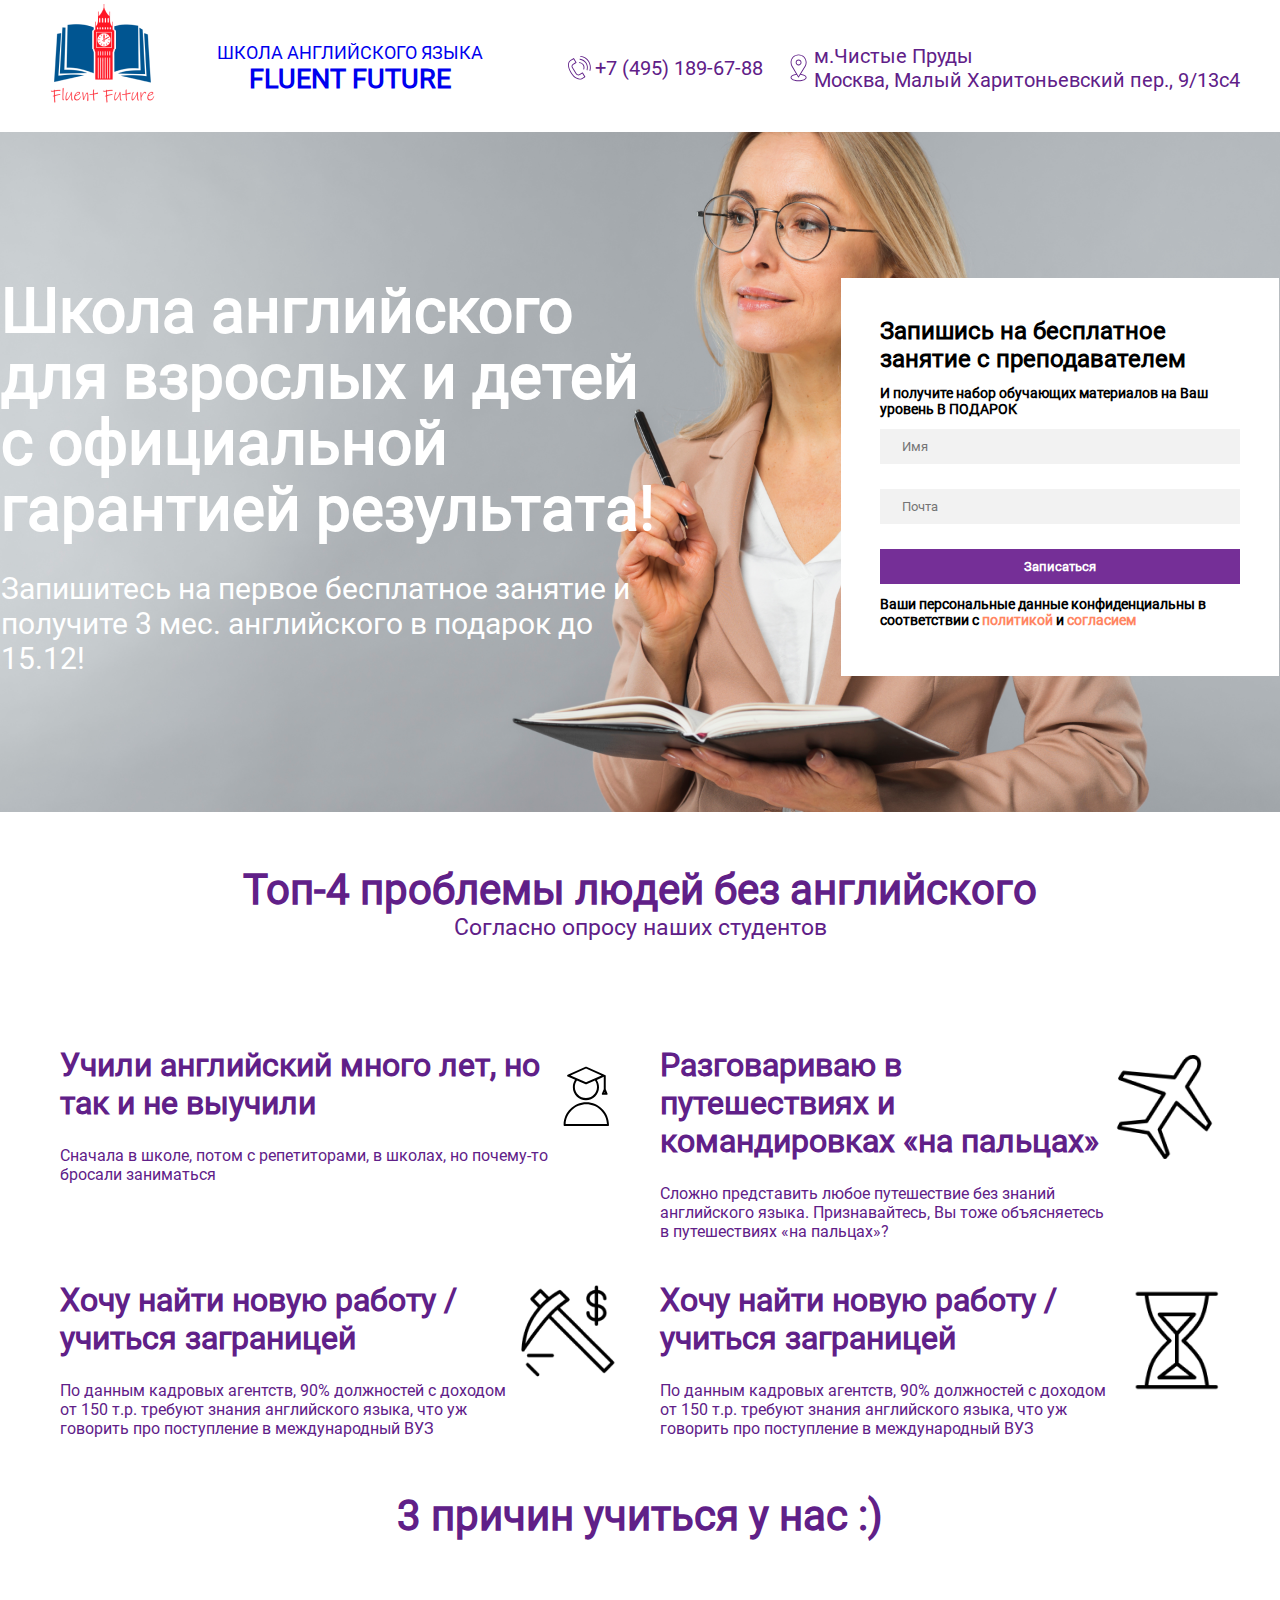
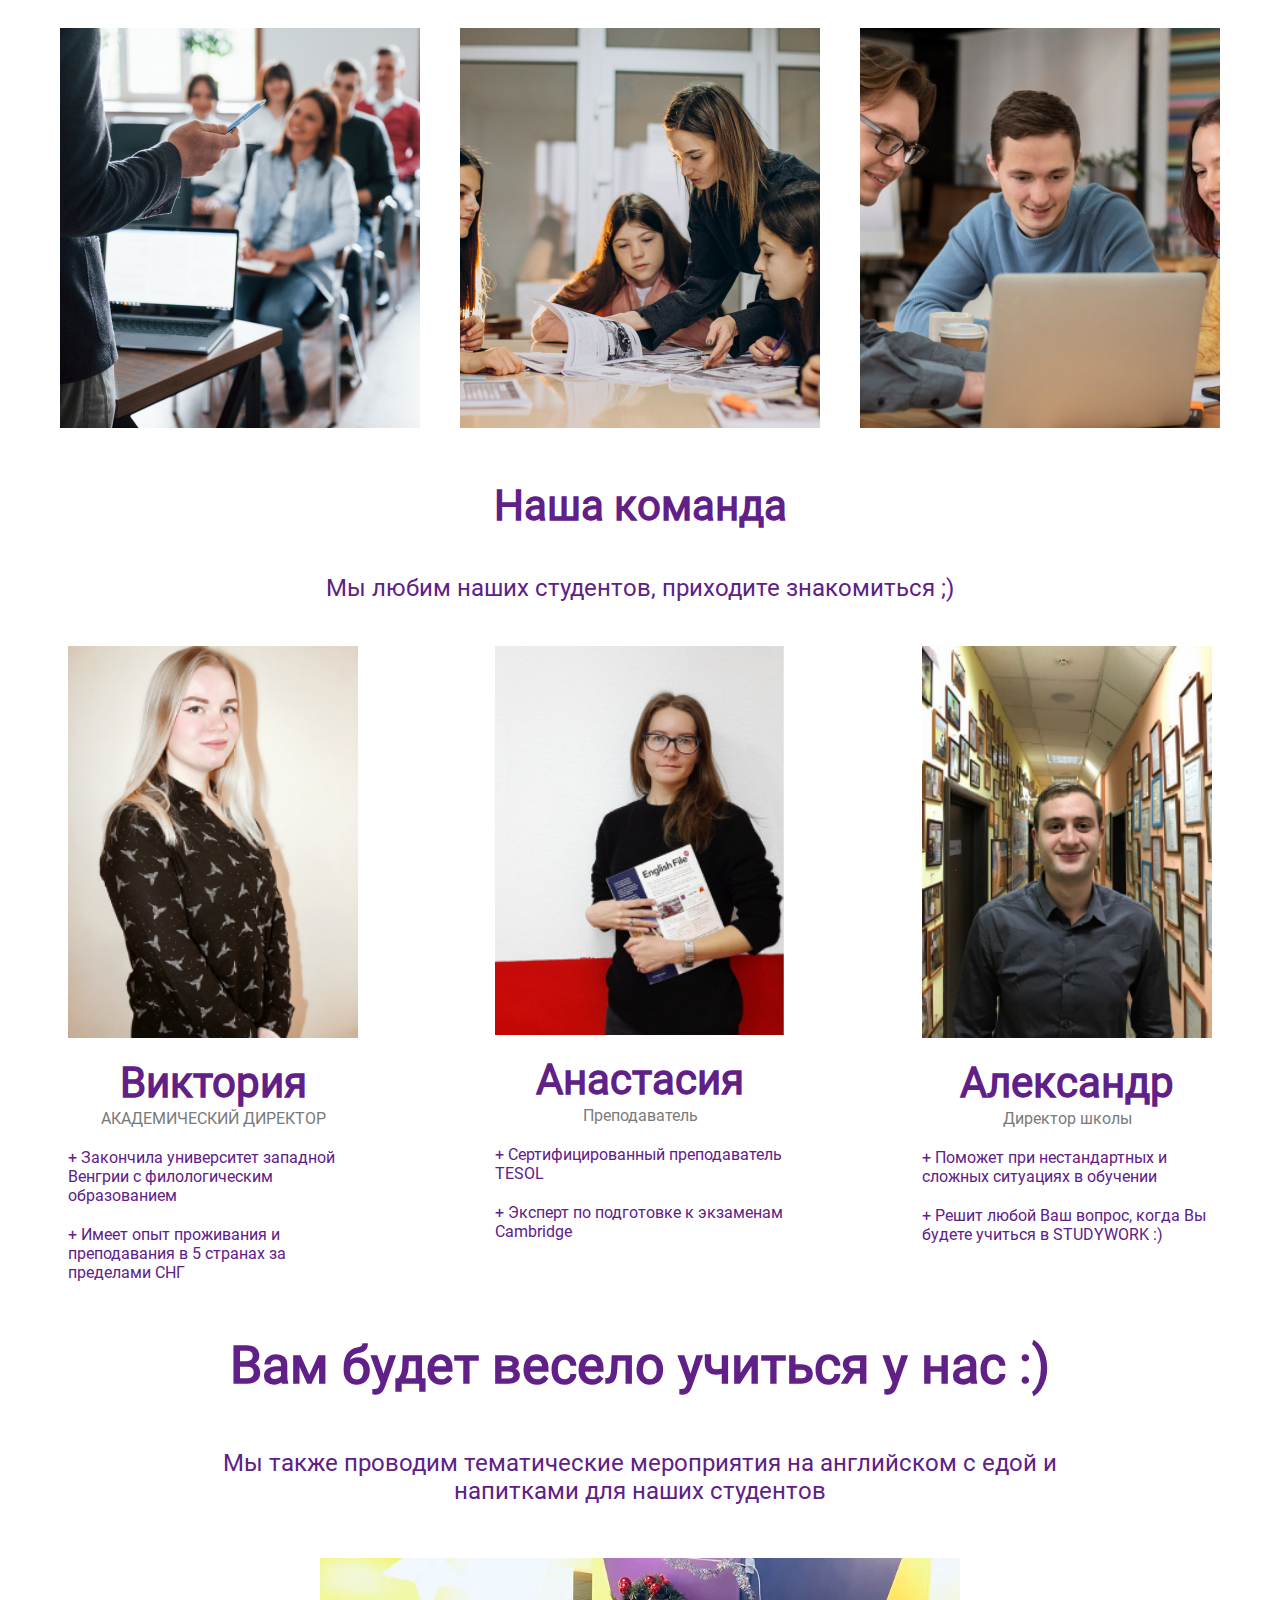
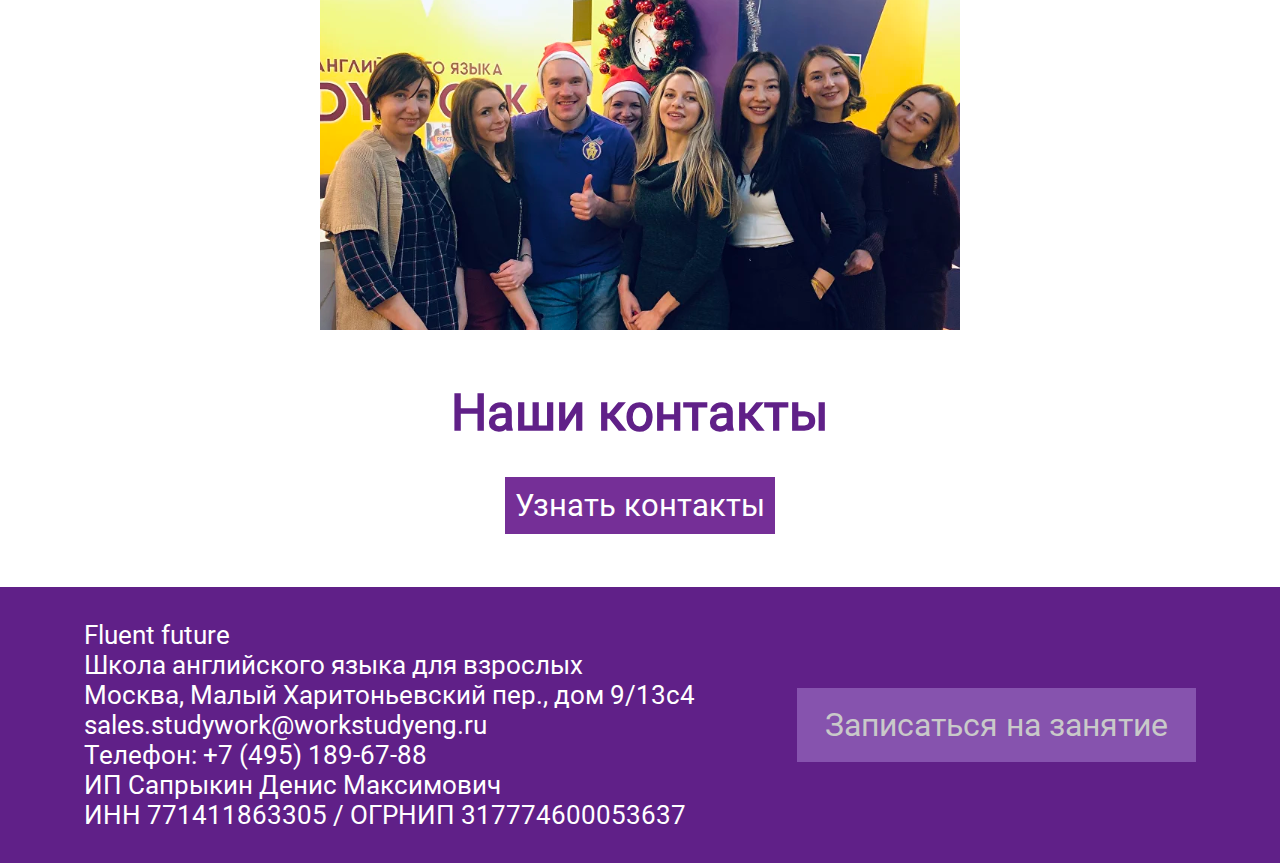
<file: docs/index.html>
<!DOCTYPE html>
<html lang="en">
<head>
    <meta charset="UTF-8">
    <meta name="viewport" content="width=device-width, initial-scale=1.0">
    <title>Главная страница</title>
    <link rel="stylesheet" href="style.css">
</head>
<body>
    <header class="header">
        <div class="header_container_1">
            <a href="../docs/index.html">
                <img src="../img/Без имени-1 1.png">
            </a>
            <a href="../docs/index.html">
                <div class="header_container_1_text">
                    <p>ШКОЛА АНГЛИЙСКОГО ЯЗЫКА</p>
                    <h1>FLUENT FUTURE</h1>
                </div>
            </a>
        </div>
        <div class="header_container_2">
            <div class="header_container_2_item">
                <svg width="31" height="30" viewBox="0 0 31 30" fill="none" xmlns="http://www.w3.org/2000/svg">
                    <path d="M12.3125 25.6009C13.5008 26.2663 14.6712 26.6006 15.7614 26.6006C16.6741 26.6003 17.5306 26.3659 18.2929 25.8953L21.1027 24.1621C21.1528 24.1311 21.1964 24.0906 21.2309 24.0429C21.2654 23.9951 21.2901 23.941 21.3037 23.8837C21.3173 23.8264 21.3194 23.7669 21.31 23.7088C21.3006 23.6506 21.2798 23.5949 21.2489 23.5447L18.8134 19.5975C18.7508 19.4964 18.6506 19.4242 18.5349 19.3969C18.4191 19.3695 18.2973 19.3892 18.196 19.4516L15.365 21.1989C14.9298 21.4674 14.3714 21.5532 13.8341 21.4351C13.2969 21.3167 12.8384 21.0052 12.5759 20.5795L8.72817 14.3438C8.17183 13.4422 8.45224 12.256 9.35326 11.6997L9.35356 11.6994L12.2919 9.88536C12.393 9.82286 12.4652 9.72276 12.4926 9.60705C12.5199 9.49134 12.5002 9.36951 12.4378 9.26833L10.002 5.32197C9.97111 5.2718 9.93065 5.22821 9.88292 5.1937C9.83518 5.15919 9.78111 5.13444 9.72379 5.12086C9.66648 5.10728 9.60704 5.10514 9.5489 5.11456C9.49076 5.12399 9.43504 5.14479 9.38495 5.17578L6.44902 6.98798C3.17677 9.00765 3.29156 14.3094 6.72883 19.8812C8.30457 22.436 10.2878 24.4673 12.3125 25.6009ZM6.92045 7.75089L9.47464 6.17456L11.4396 9.35772L8.88273 10.9361L8.88153 10.937C7.56079 11.7535 7.14944 13.4924 7.96526 14.8144L11.813 21.0497C12.2019 21.6808 12.8686 22.1403 13.6416 22.3107C14.4042 22.4778 15.2045 22.3514 15.8362 21.9615L18.2854 20.4498L20.2501 23.6335L17.8218 25.1315C16.0484 26.2257 14.0853 25.565 12.7508 24.8179C10.857 23.7573 8.98915 21.8369 7.49203 19.41C4.33219 14.2879 4.09722 9.49344 6.92045 7.75089ZM15.3217 10.0303C16.7728 10.1161 18.057 10.8617 18.8457 12.0763C19.5996 13.2338 19.7811 14.6523 19.3431 15.9683C19.3206 16.0357 19.3144 16.1074 19.3251 16.1777C19.3358 16.2479 19.363 16.3146 19.4046 16.3722C19.4462 16.4299 19.5008 16.4768 19.5641 16.5091C19.6274 16.5414 19.6974 16.5582 19.7685 16.5581C19.9565 16.5581 20.1314 16.4394 20.1939 16.2514C20.7188 14.6747 20.5012 12.9744 19.5975 11.5872C18.6666 10.1529 17.0876 9.23605 15.3746 9.13471C15.125 9.12424 14.9151 9.30869 14.9005 9.55592C14.897 9.61473 14.9051 9.67366 14.9243 9.72934C14.9436 9.78502 14.9737 9.83636 15.0128 9.88042C15.0519 9.92448 15.0993 9.9604 15.1523 9.98612C15.2053 10.0118 15.2629 10.0269 15.3217 10.0303Z" fill="#602088"/>
                    <path d="M15.9494 6.70189C18.2991 6.97184 20.3849 8.26119 21.6718 10.2387C22.288 11.1857 22.6935 12.2541 22.8607 13.3715C23.0279 14.4889 22.953 15.6291 22.641 16.715C22.6217 16.7818 22.6182 16.8522 22.6308 16.9205C22.6434 16.9889 22.6717 17.0534 22.7135 17.1089C22.7554 17.1644 22.8095 17.2094 22.8718 17.2404C22.934 17.2713 23.0026 17.2874 23.0721 17.2872C23.1693 17.2871 23.2639 17.2554 23.3416 17.1968C23.4192 17.1383 23.4757 17.056 23.5026 16.9626C23.85 15.7532 23.9335 14.4832 23.7473 13.2388C23.5611 11.9943 23.1096 10.8044 22.4234 9.74963C20.9902 7.54731 18.668 6.11178 16.0517 5.81104C15.8104 5.78264 15.5835 5.95931 15.5551 6.20535C15.5267 6.45138 15.7031 6.67349 15.9494 6.70189Z" fill="#602088"/>
                    <path d="M16.5626 3.77044C18.1043 3.98441 19.5819 4.52725 20.8955 5.3622C22.209 6.19714 23.3277 7.30468 24.1758 8.60976C25.0083 9.89092 25.5619 11.3329 25.8005 12.8421C26.0391 14.3512 25.9575 15.8936 25.5609 17.3691C25.5429 17.4356 25.5406 17.5054 25.554 17.5729C25.5674 17.6405 25.5962 17.704 25.6381 17.7587C25.68 17.8133 25.7339 17.8576 25.7957 17.888C25.8575 17.9184 25.9255 17.9342 25.9943 17.9341C26.1919 17.9341 26.3734 17.8026 26.4269 17.6023C26.8562 16.0052 26.9446 14.3355 26.6864 12.7019C26.4281 11.0684 25.8288 9.50746 24.9277 8.12068C24.0096 6.70805 22.7986 5.50924 21.3767 4.60544C19.9549 3.70165 18.3554 3.11399 16.6867 2.88227C16.569 2.86625 16.4497 2.89746 16.3549 2.96911C16.2601 3.04075 16.1976 3.14699 16.1809 3.26463C16.1727 3.32291 16.1761 3.38223 16.1908 3.43921C16.2056 3.49618 16.2314 3.54969 16.2669 3.59667C16.3023 3.64364 16.3467 3.68317 16.3975 3.71299C16.4482 3.74281 16.5043 3.76233 16.5626 3.77044Z" fill="#602088"/>
                </svg>
                <p>+7 (495) 189-67-88</p>
            </div>
            <div class="header_container_2_item">
                <svg width="31" height="30" viewBox="0 0 31 30" fill="none" xmlns="http://www.w3.org/2000/svg">
                    <path d="M17.9075 20.9239L22.3896 13.7169C22.4043 13.6936 22.4165 13.6691 22.4261 13.6437C23.1985 12.3877 23.6078 10.9422 23.6087 9.46773C23.6087 5.05172 20.016 1.459 15.6 1.459C11.184 1.459 7.59094 5.05172 7.59094 9.46773C7.59094 10.94 8.0002 12.3824 8.77477 13.6455C8.78373 13.6676 8.7942 13.6891 8.80675 13.7101L13.128 20.9418C9.77354 21.416 7.56763 22.7953 7.56763 24.4685C7.56763 26.5417 11.0907 28.1652 15.588 28.1652C20.0853 28.1652 23.6084 26.5414 23.6084 24.4685C23.6087 22.7875 21.3 21.3774 17.9075 20.9239ZM9.57982 13.2416C8.86746 12.1117 8.4889 10.8035 8.48778 9.46773C8.48778 5.54617 11.6781 2.35583 15.6 2.35583C19.5215 2.35583 22.7119 5.54617 22.7119 9.46773C22.7119 10.8001 22.3343 12.105 21.6201 13.2416C21.6052 13.2655 21.5929 13.2903 21.5831 13.316L16.8478 20.9293C16.7766 21.0384 16.7626 21.0632 16.6756 21.2061L15.4798 23.1289L9.61988 13.3223C9.60926 13.2941 9.59584 13.2671 9.57982 13.2416ZM15.5883 27.2684C11.3902 27.2684 8.46476 25.7925 8.46476 24.4685C8.46476 23.2667 10.668 22.1343 13.6314 21.7837L15.0873 24.2204C15.1677 24.3546 15.3118 24.4374 15.4681 24.4386H15.472C15.6269 24.4386 15.771 24.3585 15.8529 24.2269L17.3835 21.766C20.3941 22.0922 22.7116 23.2533 22.7116 24.4685C22.7119 25.7928 19.7864 27.2684 15.5883 27.2684Z" fill="#602088"/>
                    <path d="M18.5003 9.46773C18.5003 7.8621 17.1939 6.55571 15.5883 6.55571C13.9827 6.55571 12.6763 7.8621 12.6763 9.46773C12.6763 11.0734 13.9827 12.3798 15.5883 12.3798C17.1939 12.3798 18.5003 11.0734 18.5003 9.46773ZM13.5731 9.46773C13.5731 8.35655 14.4771 7.45254 15.5883 7.45254C16.6995 7.45254 17.6035 8.35655 17.6035 9.46773C17.6035 10.5789 16.6998 11.4829 15.5883 11.4829C14.4768 11.4829 13.5731 10.5789 13.5731 9.46773Z" fill="#602088"/>
                </svg>
                <div class="header_container_2_item_text">
                    <p>м.Чистые Пруды</p>
                    <p>Москва, Малый Харитоньевский пер., 9/13с4</p>
                </div>
            </div>
        </div>
    </header>
    <main class="main">
        <section class="section-1">
            <div class="section-1-container-1">
                <div class="section-1-container-1-1">
                    <h1>Школа английского для взрослых и детей с официальной гарантией результата!</h1>
                    <p>Запишитесь на первое бесплатное занятие и получите 3 мес. английского в подарок до 15.12!</p>
                </div>
                <div class="section-1-container-1-2">
                    <h1>Запишись на бесплатное занятие с преподавателем</h1>
                    <p>И получите набор обучающих материалов на Ваш уровень В ПОДАРОК</p>
                    <form>
                        <input type="text" placeholder="Имя">
                        <input type="text" placeholder="Почта">
                        <button type="submit">Записаться</button>
                    </form>
                    <p>Ваши персональные данные конфиденциальны в соответствии с <b>политикой</b> и <b>согласием</b></p>
                </div>
            </div>
        </section>
        <section class="section-2">
            <div class="section-2-container-1">
                <div class="section-2-container-1-text">
                    <h1>Топ-4 проблемы людей без английского</h1>
                    <p>Согласно опросу наших студентов</p>
                </div>
                <div class="section-2-container-1-1">
                    <div class="section-2-container-1-1-item">
                        <div class="section-2-container-1-1-item-text">
                            <h1>Учили английский много лет, но так и не выучили</h1>
                            <p>Сначала в школе, потом с репетиторами, в школах, но почему-то бросали заниматься</p>
                        </div>
                        <svg width="100" height="100" viewBox="0 0 100 100" fill="none" xmlns="http://www.w3.org/2000/svg">
                            <path fill-rule="evenodd" clip-rule="evenodd" d="M20.648 20.732L31.762 25.672C29.5849 28.9185 28.4201 32.738 28.415 36.647C28.415 47.515 37.257 56.358 48.125 56.358C58.994 56.358 67.836 47.515 67.836 36.647C67.8301 32.7781 66.6886 28.9961 64.553 25.77L74.999 21.128V39.83L72.196 46.14C72.0938 46.3684 72.0504 46.6187 72.0698 46.8682C72.0892 47.1177 72.1708 47.3583 72.3072 47.5682C72.4435 47.778 72.6302 47.9503 72.8503 48.0694C73.0704 48.1885 73.3168 48.2506 73.567 48.25H79.241C79.4878 48.2501 79.7308 48.1893 79.9485 48.0729C80.1662 47.9566 80.3518 47.7884 80.4889 47.5831C80.626 47.3779 80.7103 47.142 80.7344 46.8964C80.7585 46.6507 80.7216 46.4029 80.627 46.175L78 39.851V19.75C78 19.3521 77.842 18.9706 77.5607 18.6893C77.2794 18.408 76.8978 18.25 76.5 18.25C76.431 18.25 76.366 18.261 76.299 18.27C76.1796 18.1548 76.0416 18.0605 75.891 17.991L48.877 5.98597C48.6851 5.90089 48.4774 5.85693 48.2675 5.85693C48.0576 5.85693 47.8499 5.90089 47.658 5.98597L20.648 17.991C20.383 18.1089 20.1578 18.3011 19.9998 18.5443C19.8418 18.7876 19.7577 19.0714 19.7577 19.3615C19.7577 19.6515 19.8418 19.9354 19.9998 20.1786C20.1578 20.4219 20.383 20.6141 20.648 20.732ZM64.837 36.291C64.837 45.506 57.34 53.002 48.126 53.002C38.912 53.002 31.416 45.506 31.416 36.291C31.422 32.7984 32.5203 29.3952 34.557 26.558L47.659 32.381C47.8508 32.4659 48.0582 32.5098 48.268 32.5098C48.4778 32.5098 48.6852 32.4659 48.877 32.381L61.765 26.654C63.7582 29.4727 64.8311 32.8387 64.837 36.291ZM75.875 45.25L76.454 43.948L76.995 45.25H75.875ZM48.268 8.64197L71.588 19.005L48.268 29.368L24.952 19.005L48.268 8.64197ZM48.698 59.552C29.851 59.552 14.516 74.877 14.5 93.721C14.499 94.56 15.161 95.25 16 95.25H81.394C82.233 95.25 82.895 94.561 82.894 93.721C82.878 74.877 67.543 59.552 48.698 59.552ZM17.536 92.25C18.322 75.741 31.998 62.552 48.698 62.552C65.397 62.552 79.073 75.741 79.859 92.25H17.536Z" fill="black"/>
                        </svg>
                    </div>
                    <div class="section-2-container-1-1-item">
                        <div class="section-2-container-1-1-item-text">
                            <h1>Разговариваю в путешествиях и командировках «на пальцах»</h1>
                            <p>Сложно представить любое путешествие без знаний английского языка. Признавайтесь, Вы тоже объясняетесь в путешествиях «на пальцах»?</p>
                        </div>
                        <img src="../img/image 2.png">
                    </div>
                    <div class="section-2-container-1-1-item">
                        <div class="section-2-container-1-1-item-text">
                            <h1>Хочу найти новую работу / учиться заграницей</h1>
                            <p>По данным кадровых агентств, 90% должностей с доходом от 150 т.р. требуют знания английского языка, что уж говорить про поступление в международный ВУЗ</p>
                        </div>
                        <img src="../img/image 1.png">
                    </div>
                    <div class="section-2-container-1-1-item">
                        <div class="section-2-container-1-1-item-text">
                            <h1>Хочу найти новую работу / учиться заграницей</h1>
                            <p>По данным кадровых агентств, 90% должностей с доходом от 150 т.р. требуют знания английского языка, что уж говорить про поступление в международный ВУЗ</p>
                        </div>
                        <img src="../img/image 3.png">
                    </div>
                </div>
            </div>
            <div class="section-2-container-2">
                <h1>3 причин учиться у нас :)</h1>
                <div class="section-2-container-2-1">
                    <div class="section-2-container-2-1-item">
                        <img src="../img/everyone-is-smiling-and-listens-group-of-people-at-business-conference-in-modern-classroom-at-daytime 1.png">
                        <p>Занятия очно в Занятия очно в Москве или онлайн из любой точки мираМоскве или онлайн из любой точки мира</p>
                    </div>
                    <div class="section-2-container-2-1-item">
                        <img src="../img/group-of-kids-studying-at-school 1.png">
                        <h1>Курсы от 8 000 рублей в месяц</h1>
                    </div>
                    <div class="section-2-container-2-1-item">
                        <img src="../img/image 4.png">
                        <h1>Гибкое расписание 7 дней в неделю</h1>
                    </div>
                </div>
            </div>
            <div class="section-2-container-3">
                <h1>Наша команда</h1>
                <p class="caption">Мы любим наших студентов, приходите знакомиться ;)</p>
                <div class="section-2-container-3-1">
                    <div class="section-2-container-3-1-item">
                        <img src="../img/image 5.png">
                        <div class="section-2-container-3-1-item-caption">
                            <h1>Виктория</h1>
                            <p>АКАДЕМИЧЕСКИЙ ДИРЕКТОР</p>
                        </div>
                        <p>+ Закончила университет западной Венгрии с филологическим образованием</p>
                        <p>+ Имеет опыт проживания и преподавания в 5 странах за пределами СНГ</p>
                    </div>
                    <div class="section-2-container-3-1-item">
                        <img src="../img/image 7.png">
                        <div class="section-2-container-3-1-item-caption">
                            <h1>Анастасия</h1>
                            <p>Преподаватель</p>
                        </div>
                        <p>+ Сертифицированный преподаватель TESOL</p>
                        <p>+ Эксперт по подготовке к экзаменам Cambridge</p>
                    </div>
                    <div class="section-2-container-3-1-item">
                        <img src="../img/image 6.png">
                        <div class="section-2-container-3-1-item-caption">
                            <h1>Александр</h1>
                            <p>Директор школы</p>
                        </div>
                        <p>+ Поможет при нестандартных и сложных ситуациях в обучении</p>
                        <p>+ Решит любой Ваш вопрос, когда Вы будете учиться в STUDYWORK :)</p>
                    </div>
                </div>
            </div>
            <div class="section-2-container-4">
                <h1>Вам будет весело учиться у нас :)</h1>
                <p class="caption">Мы также проводим тематические мероприятия на английском с едой и напитками для наших студентов</p>
                <img src="../img/image 8.png">
            </div>
            <div class="section-2-container-5">
                <h1>Наши контакты</h1>
                <a href="../page-2/page-2.html">
                    <button>Узнать контакты</button>
                </a>
            </div>
        </section>
    </main>
    <footer class="footer">
        <div class="footer_container">
            <div class="footer_container-1">
                <p>Fluent future</p>
                <p>Школа английского языка для взрослых</p>
                <p>Москва, Малый Харитоньевский пер., дом 9/13с4</p>
                <p>sales.studywork@workstudyeng.ru</p>
                <p>Телефон: +7 (495) 189-67-88</p>
                <p>ИП Сапрыкин Денис Максимович</p>
                <p>ИНН 771411863305 / ОГРНИП 317774600053637</p>
            </div>
            <a href="../page-3/page-3.html">
                <button>Записаться на занятие</button>
            </a>
        </div>
    </footer>
</body>
</html>
</file>
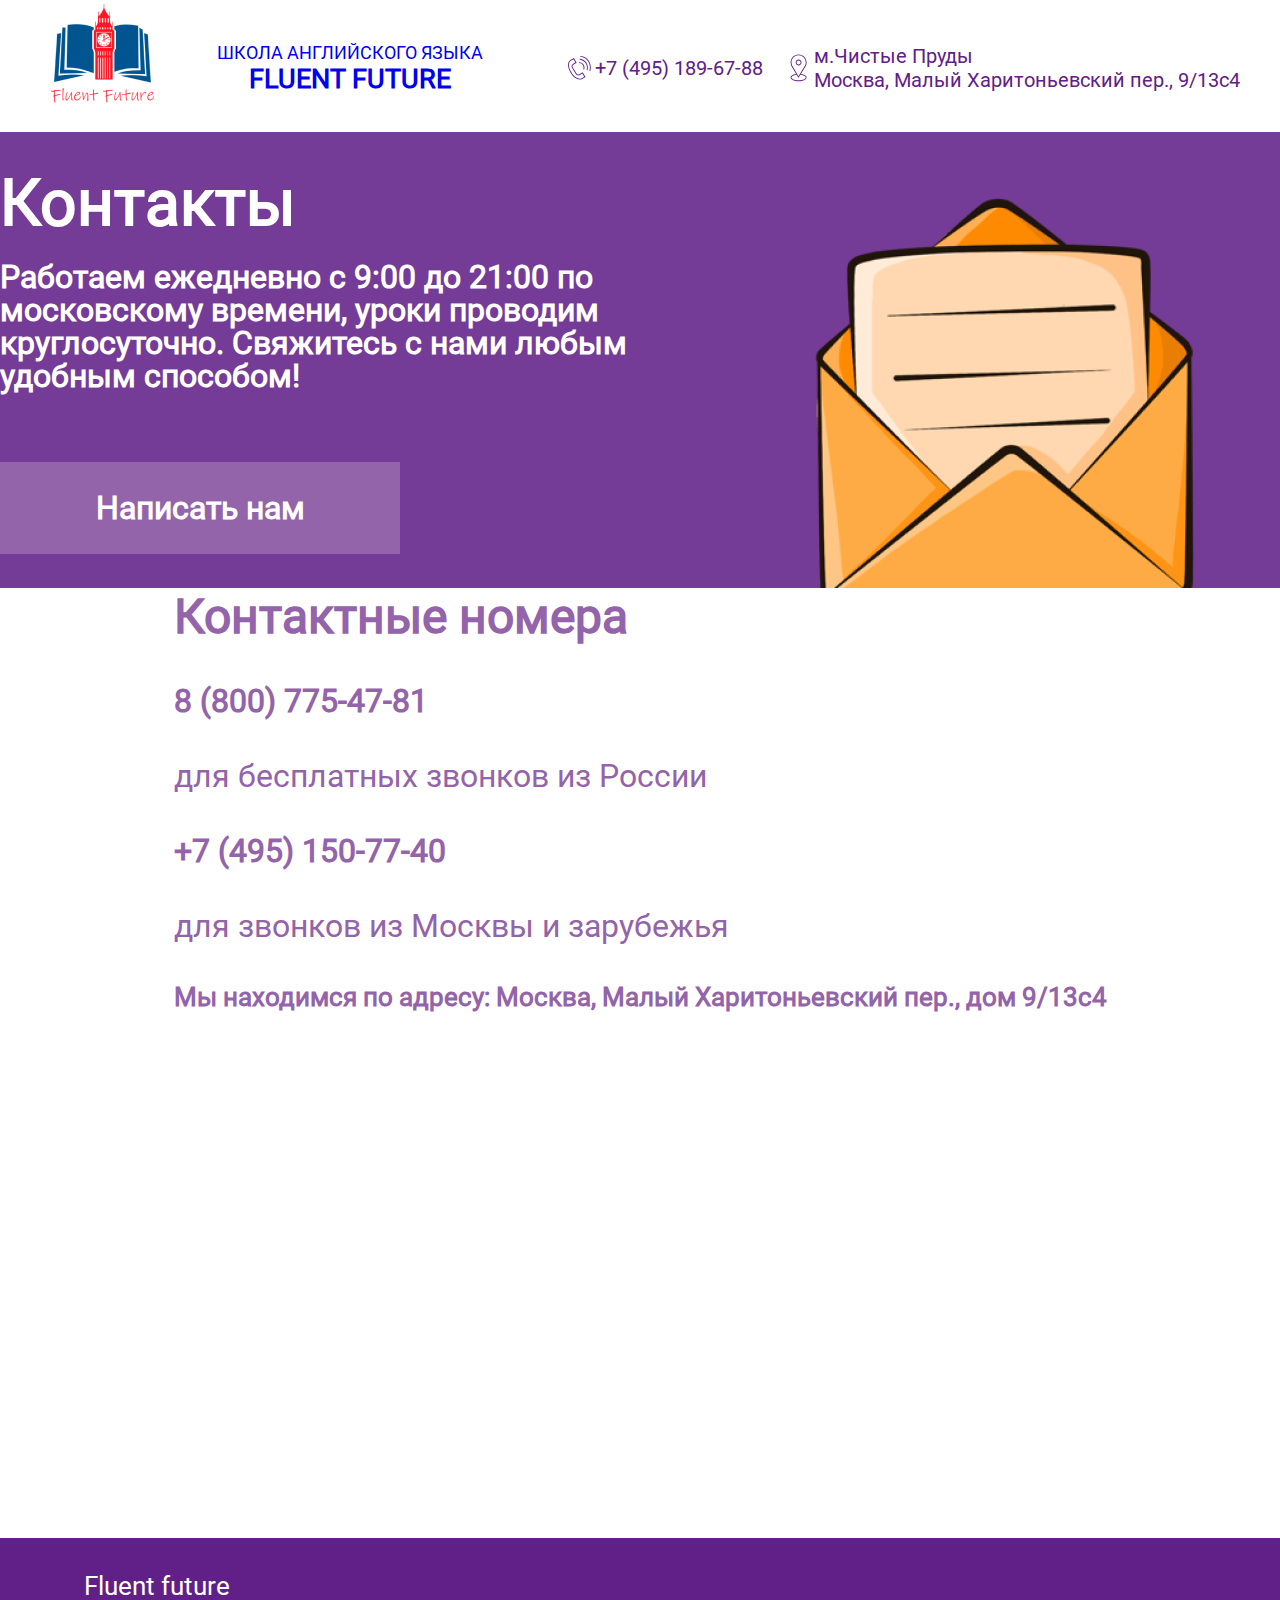
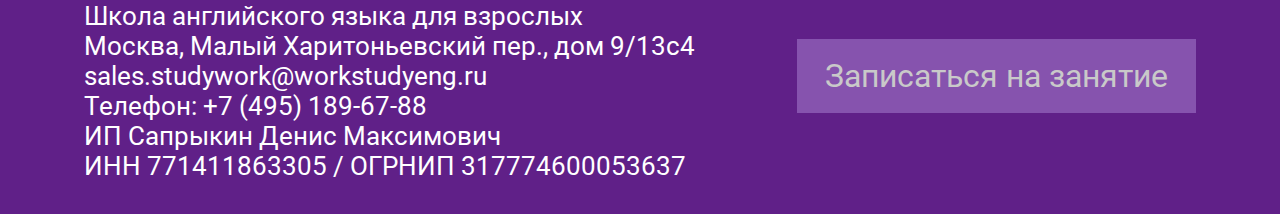
<file: page-2/page-2.html>
<!DOCTYPE html>
<html lang="en">
<head>
    <meta charset="UTF-8">
    <meta name="viewport" content="width=device-width, initial-scale=1.0">
    <title>Контакты</title>
    <link rel="stylesheet" href="style.css">
</head>
<body>
    <header class="header">
        <div class="header_container_1">
            <a href="../docs/index.html">
                <img src="../img/Без имени-1 1.png">
            </a>
            <a href="../docs/index.html">
                <div class="header_container_1_text">
                    <p>ШКОЛА АНГЛИЙСКОГО ЯЗЫКА</p>
                    <h1>FLUENT FUTURE</h1>
                </div>
            </a>
        </div>
        <div class="header_container_2">
            <div class="header_container_2_item">
                <svg width="31" height="30" viewBox="0 0 31 30" fill="none" xmlns="http://www.w3.org/2000/svg">
                    <path d="M12.3125 25.6009C13.5008 26.2663 14.6712 26.6006 15.7614 26.6006C16.6741 26.6003 17.5306 26.3659 18.2929 25.8953L21.1027 24.1621C21.1528 24.1311 21.1964 24.0906 21.2309 24.0429C21.2654 23.9951 21.2901 23.941 21.3037 23.8837C21.3173 23.8264 21.3194 23.7669 21.31 23.7088C21.3006 23.6506 21.2798 23.5949 21.2489 23.5447L18.8134 19.5975C18.7508 19.4964 18.6506 19.4242 18.5349 19.3969C18.4191 19.3695 18.2973 19.3892 18.196 19.4516L15.365 21.1989C14.9298 21.4674 14.3714 21.5532 13.8341 21.4351C13.2969 21.3167 12.8384 21.0052 12.5759 20.5795L8.72817 14.3438C8.17183 13.4422 8.45224 12.256 9.35326 11.6997L9.35356 11.6994L12.2919 9.88536C12.393 9.82286 12.4652 9.72276 12.4926 9.60705C12.5199 9.49134 12.5002 9.36951 12.4378 9.26833L10.002 5.32197C9.97111 5.2718 9.93065 5.22821 9.88292 5.1937C9.83518 5.15919 9.78111 5.13444 9.72379 5.12086C9.66648 5.10728 9.60704 5.10514 9.5489 5.11456C9.49076 5.12399 9.43504 5.14479 9.38495 5.17578L6.44902 6.98798C3.17677 9.00765 3.29156 14.3094 6.72883 19.8812C8.30457 22.436 10.2878 24.4673 12.3125 25.6009ZM6.92045 7.75089L9.47464 6.17456L11.4396 9.35772L8.88273 10.9361L8.88153 10.937C7.56079 11.7535 7.14944 13.4924 7.96526 14.8144L11.813 21.0497C12.2019 21.6808 12.8686 22.1403 13.6416 22.3107C14.4042 22.4778 15.2045 22.3514 15.8362 21.9615L18.2854 20.4498L20.2501 23.6335L17.8218 25.1315C16.0484 26.2257 14.0853 25.565 12.7508 24.8179C10.857 23.7573 8.98915 21.8369 7.49203 19.41C4.33219 14.2879 4.09722 9.49344 6.92045 7.75089ZM15.3217 10.0303C16.7728 10.1161 18.057 10.8617 18.8457 12.0763C19.5996 13.2338 19.7811 14.6523 19.3431 15.9683C19.3206 16.0357 19.3144 16.1074 19.3251 16.1777C19.3358 16.2479 19.363 16.3146 19.4046 16.3722C19.4462 16.4299 19.5008 16.4768 19.5641 16.5091C19.6274 16.5414 19.6974 16.5582 19.7685 16.5581C19.9565 16.5581 20.1314 16.4394 20.1939 16.2514C20.7188 14.6747 20.5012 12.9744 19.5975 11.5872C18.6666 10.1529 17.0876 9.23605 15.3746 9.13471C15.125 9.12424 14.9151 9.30869 14.9005 9.55592C14.897 9.61473 14.9051 9.67366 14.9243 9.72934C14.9436 9.78502 14.9737 9.83636 15.0128 9.88042C15.0519 9.92448 15.0993 9.9604 15.1523 9.98612C15.2053 10.0118 15.2629 10.0269 15.3217 10.0303Z" fill="#602088"/>
                    <path d="M15.9494 6.70189C18.2991 6.97184 20.3849 8.26119 21.6718 10.2387C22.288 11.1857 22.6935 12.2541 22.8607 13.3715C23.0279 14.4889 22.953 15.6291 22.641 16.715C22.6217 16.7818 22.6182 16.8522 22.6308 16.9205C22.6434 16.9889 22.6717 17.0534 22.7135 17.1089C22.7554 17.1644 22.8095 17.2094 22.8718 17.2404C22.934 17.2713 23.0026 17.2874 23.0721 17.2872C23.1693 17.2871 23.2639 17.2554 23.3416 17.1968C23.4192 17.1383 23.4757 17.056 23.5026 16.9626C23.85 15.7532 23.9335 14.4832 23.7473 13.2388C23.5611 11.9943 23.1096 10.8044 22.4234 9.74963C20.9902 7.54731 18.668 6.11178 16.0517 5.81104C15.8104 5.78264 15.5835 5.95931 15.5551 6.20535C15.5267 6.45138 15.7031 6.67349 15.9494 6.70189Z" fill="#602088"/>
                    <path d="M16.5626 3.77044C18.1043 3.98441 19.5819 4.52725 20.8955 5.3622C22.209 6.19714 23.3277 7.30468 24.1758 8.60976C25.0083 9.89092 25.5619 11.3329 25.8005 12.8421C26.0391 14.3512 25.9575 15.8936 25.5609 17.3691C25.5429 17.4356 25.5406 17.5054 25.554 17.5729C25.5674 17.6405 25.5962 17.704 25.6381 17.7587C25.68 17.8133 25.7339 17.8576 25.7957 17.888C25.8575 17.9184 25.9255 17.9342 25.9943 17.9341C26.1919 17.9341 26.3734 17.8026 26.4269 17.6023C26.8562 16.0052 26.9446 14.3355 26.6864 12.7019C26.4281 11.0684 25.8288 9.50746 24.9277 8.12068C24.0096 6.70805 22.7986 5.50924 21.3767 4.60544C19.9549 3.70165 18.3554 3.11399 16.6867 2.88227C16.569 2.86625 16.4497 2.89746 16.3549 2.96911C16.2601 3.04075 16.1976 3.14699 16.1809 3.26463C16.1727 3.32291 16.1761 3.38223 16.1908 3.43921C16.2056 3.49618 16.2314 3.54969 16.2669 3.59667C16.3023 3.64364 16.3467 3.68317 16.3975 3.71299C16.4482 3.74281 16.5043 3.76233 16.5626 3.77044Z" fill="#602088"/>
                </svg>
                <p>+7 (495) 189-67-88</p>
            </div>
            <div class="header_container_2_item">
                <svg width="31" height="30" viewBox="0 0 31 30" fill="none" xmlns="http://www.w3.org/2000/svg">
                    <path d="M17.9075 20.9239L22.3896 13.7169C22.4043 13.6936 22.4165 13.6691 22.4261 13.6437C23.1985 12.3877 23.6078 10.9422 23.6087 9.46773C23.6087 5.05172 20.016 1.459 15.6 1.459C11.184 1.459 7.59094 5.05172 7.59094 9.46773C7.59094 10.94 8.0002 12.3824 8.77477 13.6455C8.78373 13.6676 8.7942 13.6891 8.80675 13.7101L13.128 20.9418C9.77354 21.416 7.56763 22.7953 7.56763 24.4685C7.56763 26.5417 11.0907 28.1652 15.588 28.1652C20.0853 28.1652 23.6084 26.5414 23.6084 24.4685C23.6087 22.7875 21.3 21.3774 17.9075 20.9239ZM9.57982 13.2416C8.86746 12.1117 8.4889 10.8035 8.48778 9.46773C8.48778 5.54617 11.6781 2.35583 15.6 2.35583C19.5215 2.35583 22.7119 5.54617 22.7119 9.46773C22.7119 10.8001 22.3343 12.105 21.6201 13.2416C21.6052 13.2655 21.5929 13.2903 21.5831 13.316L16.8478 20.9293C16.7766 21.0384 16.7626 21.0632 16.6756 21.2061L15.4798 23.1289L9.61988 13.3223C9.60926 13.2941 9.59584 13.2671 9.57982 13.2416ZM15.5883 27.2684C11.3902 27.2684 8.46476 25.7925 8.46476 24.4685C8.46476 23.2667 10.668 22.1343 13.6314 21.7837L15.0873 24.2204C15.1677 24.3546 15.3118 24.4374 15.4681 24.4386H15.472C15.6269 24.4386 15.771 24.3585 15.8529 24.2269L17.3835 21.766C20.3941 22.0922 22.7116 23.2533 22.7116 24.4685C22.7119 25.7928 19.7864 27.2684 15.5883 27.2684Z" fill="#602088"/>
                    <path d="M18.5003 9.46773C18.5003 7.8621 17.1939 6.55571 15.5883 6.55571C13.9827 6.55571 12.6763 7.8621 12.6763 9.46773C12.6763 11.0734 13.9827 12.3798 15.5883 12.3798C17.1939 12.3798 18.5003 11.0734 18.5003 9.46773ZM13.5731 9.46773C13.5731 8.35655 14.4771 7.45254 15.5883 7.45254C16.6995 7.45254 17.6035 8.35655 17.6035 9.46773C17.6035 10.5789 16.6998 11.4829 15.5883 11.4829C14.4768 11.4829 13.5731 10.5789 13.5731 9.46773Z" fill="#602088"/>
                </svg>
                <div class="header_container_2_item_text">
                    <p>м.Чистые Пруды</p>
                    <p>Москва, Малый Харитоньевский пер., 9/13с4</p>
                </div>
            </div>
        </div>
    </header>
    <main class="main">
        <section class="section-1">
            <div class="section-1-container-1">
                <div class="section-1-container-1-item">
                    <div class="section-1-container-1-item-text">
                        <h1>Контакты</h1>
                        <p>Работаем ежедневно с 9:00 до 21:00 по московскому времени, уроки проводим круглосуточно. Свяжитесь с нами любым удобным способом!</p>
                    </div>
                    <button>Написать нам</button>
                </div>
                <img src="../img/mail.png">
            </div>
        </section>
        <div class="section-2">
            <div class="section-container-2">
                <div class="section-1-container-2-item">
                    <h1>Контактные номера</h1>
                    <h1>8 (800) 775-47-81</h1>
                    <p>для бесплатных звонков из России</p>
                    <h1>+7 (495) 150-77-40</h1>
                    <p>для звонков из Москвы и зарубежья</p>
                    <h1 class="adress">Мы находимся по адресу:  Москва, Малый Харитоньевский пер., дом 9/13с4</h1>
                </div>
                <iframe src="https://yandex.ru/map-widget/v1/?um=constructor%3A1de358c0a34fb530402fa73df73c666b48978190e61c2fff40dc51118082832e&amp;source=constructor" width="50%" height="521px" frameborder="0"></iframe>
            </div>
        </div>
    </main>
    <footer class="footer">
        <div class="footer_container">
            <div class="footer_container-1">
                <p>Fluent future</p>
                <p>Школа английского языка для взрослых</p>
                <p>Москва, Малый Харитоньевский пер., дом 9/13с4</p>
                <p>sales.studywork@workstudyeng.ru</p>
                <p>Телефон: +7 (495) 189-67-88</p>
                <p>ИП Сапрыкин Денис Максимович</p>
                <p>ИНН 771411863305 / ОГРНИП 317774600053637</p>
            </div>
            <a href="../page-3/page-3.html">
                <button>Записаться на занятие</button>
            </a>
        </div>
    </footer>
</body>
</html>
</file>
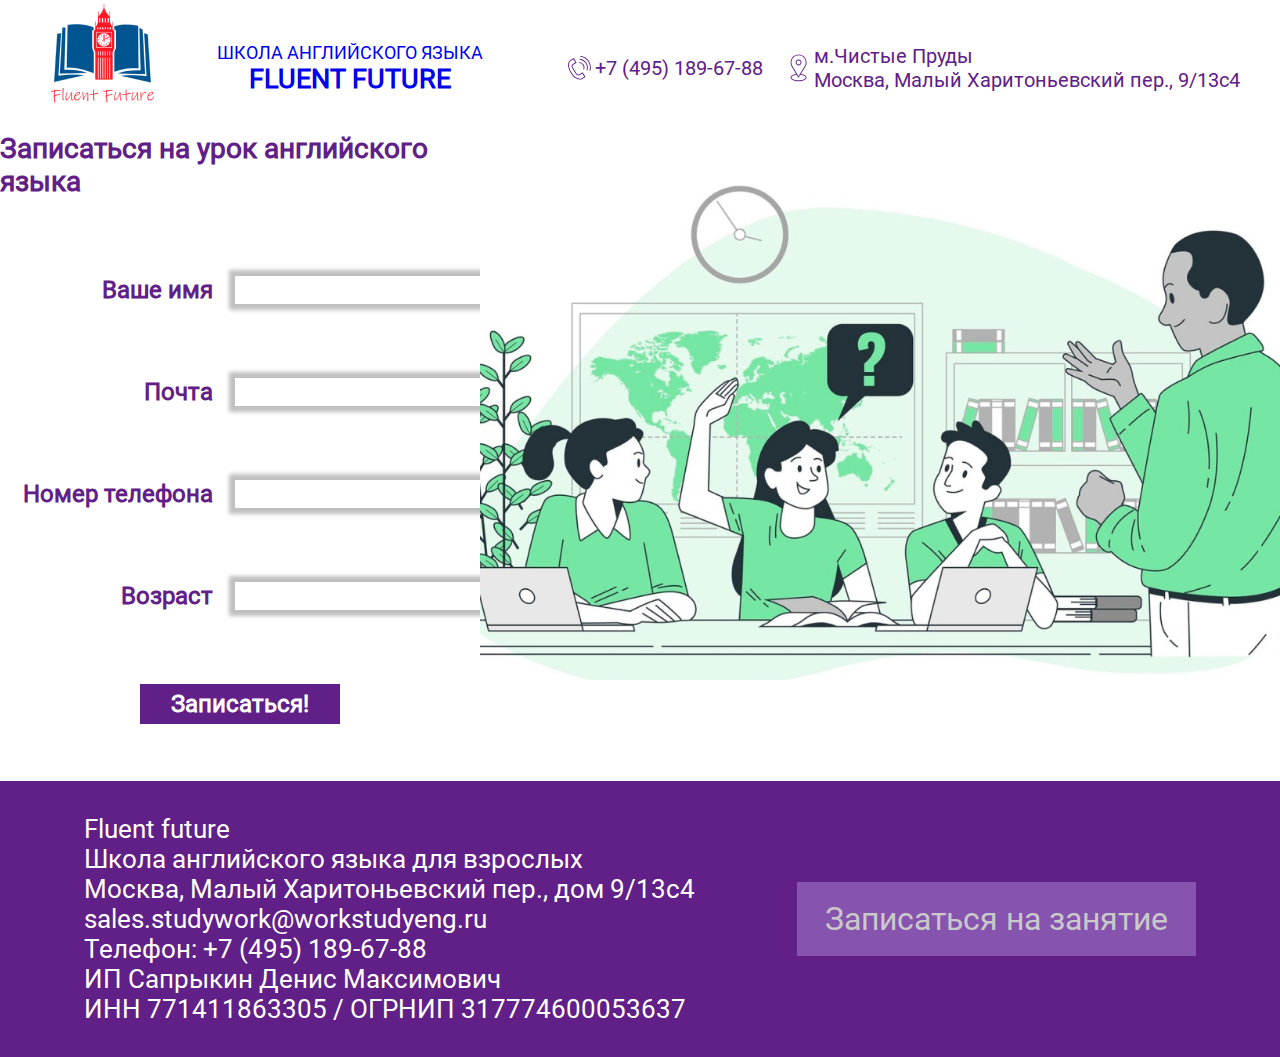
<file: page-3/page-3.html>
<!DOCTYPE html>
<html lang="en">
<head>
    <meta charset="UTF-8">
    <meta name="viewport" content="width=device-width, initial-scale=1.0">
    <title>Запись на занятие</title>
    <link rel="stylesheet" href="style.css">
</head>
<body>
    <header class="header">
        <div class="header_container_1">
            <a href="../docs/index.html">
                <img src="../img/Без имени-1 1.png">
            </a>
            <a href="../docs/index.html">
                <div class="header_container_1_text">
                    <p>ШКОЛА АНГЛИЙСКОГО ЯЗЫКА</p>
                    <h1>FLUENT FUTURE</h1>
                </div>
            </a>
        </div>
        <div class="header_container_2">
            <div class="header_container_2_item">
                <svg width="31" height="30" viewBox="0 0 31 30" fill="none" xmlns="http://www.w3.org/2000/svg">
                    <path d="M12.3125 25.6009C13.5008 26.2663 14.6712 26.6006 15.7614 26.6006C16.6741 26.6003 17.5306 26.3659 18.2929 25.8953L21.1027 24.1621C21.1528 24.1311 21.1964 24.0906 21.2309 24.0429C21.2654 23.9951 21.2901 23.941 21.3037 23.8837C21.3173 23.8264 21.3194 23.7669 21.31 23.7088C21.3006 23.6506 21.2798 23.5949 21.2489 23.5447L18.8134 19.5975C18.7508 19.4964 18.6506 19.4242 18.5349 19.3969C18.4191 19.3695 18.2973 19.3892 18.196 19.4516L15.365 21.1989C14.9298 21.4674 14.3714 21.5532 13.8341 21.4351C13.2969 21.3167 12.8384 21.0052 12.5759 20.5795L8.72817 14.3438C8.17183 13.4422 8.45224 12.256 9.35326 11.6997L9.35356 11.6994L12.2919 9.88536C12.393 9.82286 12.4652 9.72276 12.4926 9.60705C12.5199 9.49134 12.5002 9.36951 12.4378 9.26833L10.002 5.32197C9.97111 5.2718 9.93065 5.22821 9.88292 5.1937C9.83518 5.15919 9.78111 5.13444 9.72379 5.12086C9.66648 5.10728 9.60704 5.10514 9.5489 5.11456C9.49076 5.12399 9.43504 5.14479 9.38495 5.17578L6.44902 6.98798C3.17677 9.00765 3.29156 14.3094 6.72883 19.8812C8.30457 22.436 10.2878 24.4673 12.3125 25.6009ZM6.92045 7.75089L9.47464 6.17456L11.4396 9.35772L8.88273 10.9361L8.88153 10.937C7.56079 11.7535 7.14944 13.4924 7.96526 14.8144L11.813 21.0497C12.2019 21.6808 12.8686 22.1403 13.6416 22.3107C14.4042 22.4778 15.2045 22.3514 15.8362 21.9615L18.2854 20.4498L20.2501 23.6335L17.8218 25.1315C16.0484 26.2257 14.0853 25.565 12.7508 24.8179C10.857 23.7573 8.98915 21.8369 7.49203 19.41C4.33219 14.2879 4.09722 9.49344 6.92045 7.75089ZM15.3217 10.0303C16.7728 10.1161 18.057 10.8617 18.8457 12.0763C19.5996 13.2338 19.7811 14.6523 19.3431 15.9683C19.3206 16.0357 19.3144 16.1074 19.3251 16.1777C19.3358 16.2479 19.363 16.3146 19.4046 16.3722C19.4462 16.4299 19.5008 16.4768 19.5641 16.5091C19.6274 16.5414 19.6974 16.5582 19.7685 16.5581C19.9565 16.5581 20.1314 16.4394 20.1939 16.2514C20.7188 14.6747 20.5012 12.9744 19.5975 11.5872C18.6666 10.1529 17.0876 9.23605 15.3746 9.13471C15.125 9.12424 14.9151 9.30869 14.9005 9.55592C14.897 9.61473 14.9051 9.67366 14.9243 9.72934C14.9436 9.78502 14.9737 9.83636 15.0128 9.88042C15.0519 9.92448 15.0993 9.9604 15.1523 9.98612C15.2053 10.0118 15.2629 10.0269 15.3217 10.0303Z" fill="#602088"/>
                    <path d="M15.9494 6.70189C18.2991 6.97184 20.3849 8.26119 21.6718 10.2387C22.288 11.1857 22.6935 12.2541 22.8607 13.3715C23.0279 14.4889 22.953 15.6291 22.641 16.715C22.6217 16.7818 22.6182 16.8522 22.6308 16.9205C22.6434 16.9889 22.6717 17.0534 22.7135 17.1089C22.7554 17.1644 22.8095 17.2094 22.8718 17.2404C22.934 17.2713 23.0026 17.2874 23.0721 17.2872C23.1693 17.2871 23.2639 17.2554 23.3416 17.1968C23.4192 17.1383 23.4757 17.056 23.5026 16.9626C23.85 15.7532 23.9335 14.4832 23.7473 13.2388C23.5611 11.9943 23.1096 10.8044 22.4234 9.74963C20.9902 7.54731 18.668 6.11178 16.0517 5.81104C15.8104 5.78264 15.5835 5.95931 15.5551 6.20535C15.5267 6.45138 15.7031 6.67349 15.9494 6.70189Z" fill="#602088"/>
                    <path d="M16.5626 3.77044C18.1043 3.98441 19.5819 4.52725 20.8955 5.3622C22.209 6.19714 23.3277 7.30468 24.1758 8.60976C25.0083 9.89092 25.5619 11.3329 25.8005 12.8421C26.0391 14.3512 25.9575 15.8936 25.5609 17.3691C25.5429 17.4356 25.5406 17.5054 25.554 17.5729C25.5674 17.6405 25.5962 17.704 25.6381 17.7587C25.68 17.8133 25.7339 17.8576 25.7957 17.888C25.8575 17.9184 25.9255 17.9342 25.9943 17.9341C26.1919 17.9341 26.3734 17.8026 26.4269 17.6023C26.8562 16.0052 26.9446 14.3355 26.6864 12.7019C26.4281 11.0684 25.8288 9.50746 24.9277 8.12068C24.0096 6.70805 22.7986 5.50924 21.3767 4.60544C19.9549 3.70165 18.3554 3.11399 16.6867 2.88227C16.569 2.86625 16.4497 2.89746 16.3549 2.96911C16.2601 3.04075 16.1976 3.14699 16.1809 3.26463C16.1727 3.32291 16.1761 3.38223 16.1908 3.43921C16.2056 3.49618 16.2314 3.54969 16.2669 3.59667C16.3023 3.64364 16.3467 3.68317 16.3975 3.71299C16.4482 3.74281 16.5043 3.76233 16.5626 3.77044Z" fill="#602088"/>
                </svg>
                <p>+7 (495) 189-67-88</p>
            </div>
            <div class="header_container_2_item">
                <svg width="31" height="30" viewBox="0 0 31 30" fill="none" xmlns="http://www.w3.org/2000/svg">
                    <path d="M17.9075 20.9239L22.3896 13.7169C22.4043 13.6936 22.4165 13.6691 22.4261 13.6437C23.1985 12.3877 23.6078 10.9422 23.6087 9.46773C23.6087 5.05172 20.016 1.459 15.6 1.459C11.184 1.459 7.59094 5.05172 7.59094 9.46773C7.59094 10.94 8.0002 12.3824 8.77477 13.6455C8.78373 13.6676 8.7942 13.6891 8.80675 13.7101L13.128 20.9418C9.77354 21.416 7.56763 22.7953 7.56763 24.4685C7.56763 26.5417 11.0907 28.1652 15.588 28.1652C20.0853 28.1652 23.6084 26.5414 23.6084 24.4685C23.6087 22.7875 21.3 21.3774 17.9075 20.9239ZM9.57982 13.2416C8.86746 12.1117 8.4889 10.8035 8.48778 9.46773C8.48778 5.54617 11.6781 2.35583 15.6 2.35583C19.5215 2.35583 22.7119 5.54617 22.7119 9.46773C22.7119 10.8001 22.3343 12.105 21.6201 13.2416C21.6052 13.2655 21.5929 13.2903 21.5831 13.316L16.8478 20.9293C16.7766 21.0384 16.7626 21.0632 16.6756 21.2061L15.4798 23.1289L9.61988 13.3223C9.60926 13.2941 9.59584 13.2671 9.57982 13.2416ZM15.5883 27.2684C11.3902 27.2684 8.46476 25.7925 8.46476 24.4685C8.46476 23.2667 10.668 22.1343 13.6314 21.7837L15.0873 24.2204C15.1677 24.3546 15.3118 24.4374 15.4681 24.4386H15.472C15.6269 24.4386 15.771 24.3585 15.8529 24.2269L17.3835 21.766C20.3941 22.0922 22.7116 23.2533 22.7116 24.4685C22.7119 25.7928 19.7864 27.2684 15.5883 27.2684Z" fill="#602088"/>
                    <path d="M18.5003 9.46773C18.5003 7.8621 17.1939 6.55571 15.5883 6.55571C13.9827 6.55571 12.6763 7.8621 12.6763 9.46773C12.6763 11.0734 13.9827 12.3798 15.5883 12.3798C17.1939 12.3798 18.5003 11.0734 18.5003 9.46773ZM13.5731 9.46773C13.5731 8.35655 14.4771 7.45254 15.5883 7.45254C16.6995 7.45254 17.6035 8.35655 17.6035 9.46773C17.6035 10.5789 16.6998 11.4829 15.5883 11.4829C14.4768 11.4829 13.5731 10.5789 13.5731 9.46773Z" fill="#602088"/>
                </svg>
                <div class="header_container_2_item_text">
                    <p>м.Чистые Пруды</p>
                    <p>Москва, Малый Харитоньевский пер., 9/13с4</p>
                </div>
            </div>
        </div>
    </header>
    <main class="main">
        <section class="section-1">
            <div class="section-1-container-1">
                <div class="section-1-container-1-1">
                    <h1>Записаться на урок английского языка</h1>
                    <form>
                        <div class="label_group">
                            <label>Ваше имя</label>
                            <input type="text">
                        </div>
                        <div class="label_group">
                            <label>Почта</label>
                            <input type="text">
                        </div>
                        <div class="label_group">
                            <label>Номер телефона</label>
                            <input type="text">
                        </div>
                        <div class="label_group">
                            <label>Возраст</label>
                            <input type="text">
                        </div>
                        <button type="submit">
                            Записаться!
                        </button>
                    </form>
                </div>
                <img src="../img/image14.png" width="100%">
            </div>
        </section>
    </main>
    <footer class="footer">
        <div class="footer_container">
            <div class="footer_container-1">
                <p>Fluent future</p>
                <p>Школа английского языка для взрослых</p>
                <p>Москва, Малый Харитоньевский пер., дом 9/13с4</p>
                <p>sales.studywork@workstudyeng.ru</p>
                <p>Телефон: +7 (495) 189-67-88</p>
                <p>ИП Сапрыкин Денис Максимович</p>
                <p>ИНН 771411863305 / ОГРНИП 317774600053637</p>
            </div>
            <a href="../page-3/page-3.html">
                <button>Записаться на занятие</button>
            </a>
        </div>
    </footer>
</body>
</html>
</file>
<file: docs/style.css>
@font-face {
    font-family: "Roboto";
    src: url(../fonts/Roboto-Regular.ttf);
}
* {
    margin: 0;
    padding: 0;
    font-family: "Roboto";
}
* img {
    max-width: 100%;
}
a {
    text-decoration: none;
}
.header {
    display: flex;
    align-items: center;
    justify-content: space-around;
    padding-top: 4px;
}
.header_container_1 {
    display: flex;
    align-items: center;
    color: rgba(96, 32, 136, 1);
    text-align: center;
    gap: 52px;
}
.header_container_1 p {
    font-size: 18px;
}
.header_container_1 h1 {
    font-size: 27px;
}
.header_container_2_item {
    display: flex;
    align-items: center;
    color: rgba(96, 32, 136, 1);
}
.header_container_2 {
    display: flex;
    gap: 20px;
}
.header_container_2_item p {
    font-size: 20px;
}
.header_container_2_item_text {
    font-size: 18px;
}
.section-1 {
    background-image: url(../img/confident-smiling-blonde-young-woman-holding-pen-and-diary-in-hand-against-gray-background\ 1.png);
    background-size: cover;
    background-repeat: no-repeat;
    display: flex;
    align-items: center;
    justify-content: center;
    padding-top: 146px;
    padding-bottom: 136px;
}
.section-1-container-1 {
    max-width: 1300px;
    display: flex;
    flex-wrap: wrap;
    gap: 180px;
}
.section-1-container-1-1 {
    max-width: 660px;
}
.section-1-container-1-2 {
    max-width: 360px;
    max-height: 491px;
}
.section-1-container-1-1 h1 {
    color: rgba(255, 255, 255, 1);
    font-size: 62px;
    line-height: 66px;
}
.section-1-container-1-1 p {
    color: rgba(255, 255, 255, 1);
    font-size: 30px;
}
.section-1-container-1-1 {
    display: flex;
    flex-direction: column;
    gap: 29px;
}
.section-1-container-1-2 {
    display: flex;
    flex-direction: column;
    padding: 39px;
    gap: 12px;
    background-color: #fff;
}
.section-1-container-1-2 h1 {
    font-size: 24px;
}
.section-1-container-1-2 p {
    font-size: 14px;
    font-weight: bolder;
}
.section-1-container-1-2 form {
    display: flex;
    flex-direction: column;
    gap: 25px;
}
.section-1-container-1-2 input[type=text] {
    outline: none;
    padding-left: 22px;
    padding-top: 10px;
    padding-bottom: 10px;
    color: rgba(165, 165, 165, 1);
    background-color: rgba(242, 242, 242, 1);
    border: none;
}
.section-1-container-1-2 button[type=submit] {
    padding: 10px 0px 10px 0px;
    border: none;
    cursor: pointer;
    background-color: rgba(117, 47, 151, 1);
    color: #fff;
    font-weight: bold;
}
.section-1-container-1-2 b {
    color: rgba(255, 133, 98, 1);
}
.section-2 {
    display: flex;
    align-items: center;
    color: rgba(96, 32, 136, 1);
    flex-direction: column;
    margin-top: 53px;
}
.section-2-container-1 {
    max-width: 1200px;
    display: flex;
    flex-direction: column;
    gap: 105px;
}
.section-2-container-1-text {
    display: flex;
    text-align: center;
    flex-direction: column;
}
.section-2-container-1-text h1 {
    font-size: 42px;
}
.section-2-container-1-text p {
    font-size: 23px;
}
.section-2-container-1-1 {
    display: flex;
    flex-wrap: wrap;
    justify-content: center;
    gap: 40px;
}
.section-2-container-1-1-item {
    display: flex;
    max-width: 560px;
}
.section-2-container-1-1-item img, .section-2-container-1-1-item svg {
    align-self: flex-start;
}
.section-2-container-1-1-item-text {
    display: flex;
    flex-direction: column;
    gap: 24px;
}
.section-2-container-2 {
    max-width: 1200px;
    display: flex;
    flex-direction: column;
    text-align: center;
    gap: 88px;
    margin-top: 53px;
}
.section-2-container-2 h1 {
    color: rgba(96, 32, 136, 1);
    font-size: 42px;
}
.section-2-container-2-1 {
    display: flex;
    flex-wrap: wrap;
    justify-content: center;
    gap: 40px;
}
.section-2-container-2-1-item {
    max-width: 360px;
    max-height: 400px;
    display: flex;
    align-items: center;
    justify-content: center;
}
.section-2-container-2-1-item h1, .section-2-container-2-1-item p { 
    font-size: 24px; 
    position: absolute; 
    color: #fff; 
    font-weight: bolder; 
    max-width: 360px; 
    opacity: 0; 
    user-select: none;
    transition: 0.3s;
} 
.section-2-container-2-1-item:hover h1, .section-2-container-2-1-item:hover p{
    opacity: 1;
}
.section-2-container-3 {
    max-width: 1200px;
    display: flex;
    flex-direction: column;
    text-align: center;
    gap: 44px;
    margin-top: 53px;
}
.section-2-container-3-1 {
    display: flex;
    flex-wrap: wrap;
    justify-content: center;
    gap: 137px;
}
.section-2-container-3-1-item {
    display: flex;
    flex-direction: column;
    max-width: 290px;
    gap: 20px;
    text-align: left;
}
.section-2-container-3-1-item-caption {
    text-align: center;
    display: flex;
    flex-direction: column;
    gap: 2px;
}
.section-2-container-3-1-item-caption p {
    color: rgba(122, 122, 122, 1);
}
.section-2-container-4 {
    max-width: 900px;
    display: flex;
    flex-direction: column;
    text-align: center;
    gap: 53px;
    align-items: center;
    margin-top: 53px;
}
.section-2-container-3 h1:nth-child(1) {
    font-size: 42px;
}
.caption {
    font-size: 24px;
}
.section-2-container-4 h1:nth-child(1) {
    font-size: 52px;
}
.section-2-container-5 {
    max-width: 831px;
    display: flex;
    flex-direction: column;
    align-items: center;
    margin-top: 53px;
    gap: 35px;
    margin-bottom: 53px;
}
.section-2-container-5 button {
    padding: 10px;
    border: none;
    cursor: pointer;
    color: #fff;
    background-color: rgba(117, 47, 151, 1);
    font-size: 31px;
}
.section-2-container-5 h1 {
    font-size: 51px;
}
.footer {
    display: flex;
    background-color: rgba(96, 32, 136, 1);
    padding: 33px;
}
.footer_container {
    display: flex;
    align-items: center;
    width: 100%;
    justify-content: space-around;
    flex-wrap: wrap-reverse;
}
.footer_container-1 {
    display: flex;
    flex-direction: column;
    color: #fff;
    font-size: 26px;
}
.footer_container button {
    background-color: rgba(134, 83, 174, 1);
    padding: 18px 28px 18px 28px;
    font-size: 32px;
    color: rgba(201, 201, 201, 1);
    border: none;
    cursor: pointer;
}
@media (max-width:900px) {
    .header_container_1 img {
        display: none;
    }
    .header_container_2_item:nth-child(2) {
        display: none;
    }
    .header {
        justify-content: space-between;
        padding-right: 63.5px;
    }
    .section-1-container-1 {
        justify-content: center;
    }
    .section-2-container-2-1, .section-2-container-3-1 {
        align-items: center;
        flex-direction: column;
    }
    .footer_container {
        flex-direction: column-reverse;
        justify-content: space-around;
        height: 500px;
    }
    @media (max-width:400px) {
        .footer {
            padding: 0;
        }
        .section-2-container-1-1-item {
            text-align: center;
            flex-direction: column-reverse;
        }
        .header_container_2_item:nth-child(1) {
            display: none;
        }
        .section-1-container-1-1 h1 {
            color: rgba(255, 255, 255, 1);
            font-size: 33px;
            line-height: 40px;
        }
        .section-1-container-1-1 p {
            color: rgba(255, 255, 255, 1);
            font-size: 24px;
        }
        .section-1-container-1 {
            gap: 80px;
        }
        .section-2-container-1-1-item img, .section-2-container-1-1-item svg {
            align-self: center;
        }
        .footer_container button {
            margin: 10px;
        }
    }
}
</file>
<file: page-2/style.css>
@font-face {
    font-family: "Roboto";
    src: url(../fonts/Roboto-Regular.ttf);
}
* {
    margin: 0;
    padding: 0;
    font-family: "Roboto";
}
* img {
    max-width: 100%;
}
a {
    text-decoration: none;
}
.header {
    display: flex;
    align-items: center;
    justify-content: space-around;
    padding-top: 4px;
}
.header_container_1 {
    display: flex;
    align-items: center;
    color: rgba(96, 32, 136, 1);
    text-align: center;
    gap: 52px;
}
.header_container_1 p {
    font-size: 18px;
}
.header_container_1 h1 {
    font-size: 27px;
}
.header_container_2_item {
    display: flex;
    align-items: center;
    color: rgba(96, 32, 136, 1);
}
.header_container_2 {
    display: flex;
    gap: 20px;
}
.header_container_2_item p {
    font-size: 20px;
}
.header_container_2_item_text {
    font-size: 18px;
}
.section-1 {
    background-color: rgba(116, 60, 151, 1);
    display: flex;
    justify-content: center;
}
.section-1-container-1 {
    display: flex;
    justify-content: center;
    max-width: 1400px;
}
.section-1-container-1-item {
    max-width: 1120px;
    display: flex;
    flex-direction: column;
    justify-content: space-around;
}
.section-1-container-1-item-text {
    display: flex;
    flex-direction: column;
    align-self: flex-start;
    color: #fff;
    gap: 20px;
}
.section-1-container-1 img {
    align-self: flex-end;
}
.section-1-container-1-item-text h1 {
    font-size: 64px;
}
.section-1-container-1-item-text p {
    font-size: 32px;
    line-height: 33px;
    font-weight: bolder;
}
.section-1-container-1 button {
    max-width: 400px;
    padding: 27px 81px 27px 81px;
    color: rgba(255, 255, 255, 1);
    background-color: rgba(148, 100, 170, 1);
    border: none;
    cursor: pointer;
    font-size: 32px;
    font-weight: 800;
}
.section-2 {
    display: flex;
    justify-content: center;
}
.section-container-2 {
    display: flex;
    width: 100%;
    justify-content: center;
    flex-wrap: wrap;
    gap: 5px;
    align-items: center;
}
.section-1-container-2-item {
    color: rgba(148, 100, 170, 1);
    display: flex;
    flex-direction: column;
    gap: 37px;
}
.section-1-container-2-item h1:nth-child(1) {
    font-size: 48px;
}
.section-1-container-2-item h1:nth-child(2), .section-1-container-2-item h1:nth-child(3) {
    font-size: 32px;
}
.adress {
    font-size: 26px;
    font-weight: 800;
}
.section-1-container-2-item p {
    font-size: 32px;
}
.footer {
    display: flex;
    background-color: rgba(96, 32, 136, 1);
    padding: 33px;
}
.footer_container {
    display: flex;
    align-items: center;
    width: 100%;
    justify-content: space-around;
    flex-wrap: wrap-reverse;
}
.footer_container-1 {
    display: flex;
    flex-direction: column;
    color: #fff;
    font-size: 26px;
}
.footer_container button {
    background-color: rgba(134, 83, 174, 1);
    padding: 18px 28px 18px 28px;
    font-size: 32px;
    color: rgba(201, 201, 201, 1);
    border: none;
    cursor: pointer;
}
@media (max-width:900px) {
    .header_container_1 img {
        display: none;
    }
    .header_container_2_item:nth-child(2) {
        display: none;
    }
    .header {
        justify-content: space-between;
        padding-right: 63.5px;
    }
    .section-1-container-1-item {
        max-width: 400px;
        display: flex;
        flex-direction: column;
        justify-content: space-around;
    }
    * img {
        max-width: 318px;
    }
    .section-1-container-1-item {
        gap: 102px;
        padding-bottom: 58px;
        padding-top: 55px;
    }
    .section-1-container-2-item {
        padding: 48px;
    }
    .section-container-2 iframe {
        width: 100%;
    }
    .footer_container {
        flex-direction: column-reverse;
        justify-content: space-around;
        height: 500px;
    }
}
@media (max-width:400px) {
    .header_container_2_item:nth-child(1) {
        display: none;
    }
    .section-1-container-1-item-text {
        align-items: center;
        text-align: center;
    }
    .section-1-container-1 {
        flex-direction: column;
        align-items: center;
    }
    .section-1-container-1 img {
        align-self: center;
    }
    .section-1-container-1 button {
        margin: 24px;
        font-size: 24px;
    }
    .footer_container button {
        margin: 10px;
    }
    .footer {
        padding: 0;
    }
}
</file>
<file: page-3/style.css>
@font-face {
    font-family: "Roboto";
    src: url(../fonts/Roboto-Regular.ttf);
}
* {
    margin: 0;
    padding: 0;
    font-family: "Roboto";
}
* img {
    max-width: 800px;
    max-height: 643px;
}
a {
    text-decoration: none;
}
.header {
    display: flex;
    align-items: center;
    justify-content: space-around;
    padding-top: 4px;
}
.header_container_1 {
    display: flex;
    align-items: center;
    color: rgba(96, 32, 136, 1);
    text-align: center;
    gap: 52px;
}
.header_container_1 p {
    font-size: 18px;
}
.header_container_1 h1 {
    font-size: 27px;
}
.header_container_2_item {
    display: flex;
    align-items: center;
    color: rgba(96, 32, 136, 1);
}
.header_container_2 {
    display: flex;
    gap: 20px;
}
.header_container_2_item p {
    font-size: 20px;
}
.header_container_2_item_text {
    font-size: 18px;
}
.section-1 {
    display: flex;
    justify-content: center;
    margin-bottom: 57px;
}
.section-1-container-1 {
    display: flex;
    align-items: center;
    width: 100%;    
    justify-content: space-evenly;
}
.section-1-container-1-1 {
    display: flex;
    flex-direction: column;
    gap: 78px;
}
.section-1-container-1-1 h1 {
    font-size: 28px;
    color: rgba(96, 32, 136, 1);
}
.section-1-container-1-1 form {
    display: flex;
    flex-direction: column;
    gap: 74px;
    justify-content: flex-end;
    align-items: center;
}
.section-1-container-1-1 form button {
    padding: 6px 31px 6px 31px;
    border: none;
    cursor: pointer;
    background-color: rgba(96, 32, 136, 1);
    font-size: 24px;
    color: #fff;
    font-weight: 800;
}
.label_group {
    display: flex;
    gap: 22px;
    color: rgba(96, 32, 136, 1);
    font-weight: 800;
    font-size: 24px;
    width: 100%;
    justify-content: flex-end;
}
.label_group input[type=text] {
    width: 50%;
    outline: none;
    padding-left: 5px;
    border: none;
    box-shadow: 0px 0px 4px 6px rgba(0, 0, 0, 0.25);
}
.footer {
    display: flex;
    background-color: rgba(96, 32, 136, 1);
    padding: 33px;
}
.footer_container {
    display: flex;
    align-items: center;
    width: 100%;
    justify-content: space-around;
    flex-wrap: wrap-reverse;
}
.footer_container-1 {
    display: flex;
    flex-direction: column;
    color: #fff;
    font-size: 26px;
}
.footer_container button {
    background-color: rgba(134, 83, 174, 1);
    padding: 18px 28px 18px 28px;
    font-size: 32px;
    color: rgba(201, 201, 201, 1);
    border: none;
    cursor: pointer;
}
@media (max-width:900px) {
    .header_container_1 img {
        display: none;
    }
    .header_container_2_item:nth-child(2) {
        display: none;
    }
    .section-1-container-1 img {
        display: none;
    }
    .label_group {
        justify-content: space-between;
    }
    .section-1 {
        margin-top: 94px;
    }
    .footer_container {
        flex-direction: column-reverse;
        justify-content: space-around;
        height: 500px;
    }
}
@media (max-width:400px) {
    .header_container_2_item:nth-child(1) {
        display: none;
    }
    .section-1-container-1-1 {
        text-align: center;
        align-items: center;
    }
    .section-1-container-1-1 {
        text-align: center;
        align-items: center;
    }
    .label_group {
        flex-direction: column;
    }
    .label_group input[type=text] {
        width: 100%;
        height: 30px;
    }
    .footer_container button {
        margin: 10px;
    }
    .footer {
        padding: 0;
    }
}
</file>
